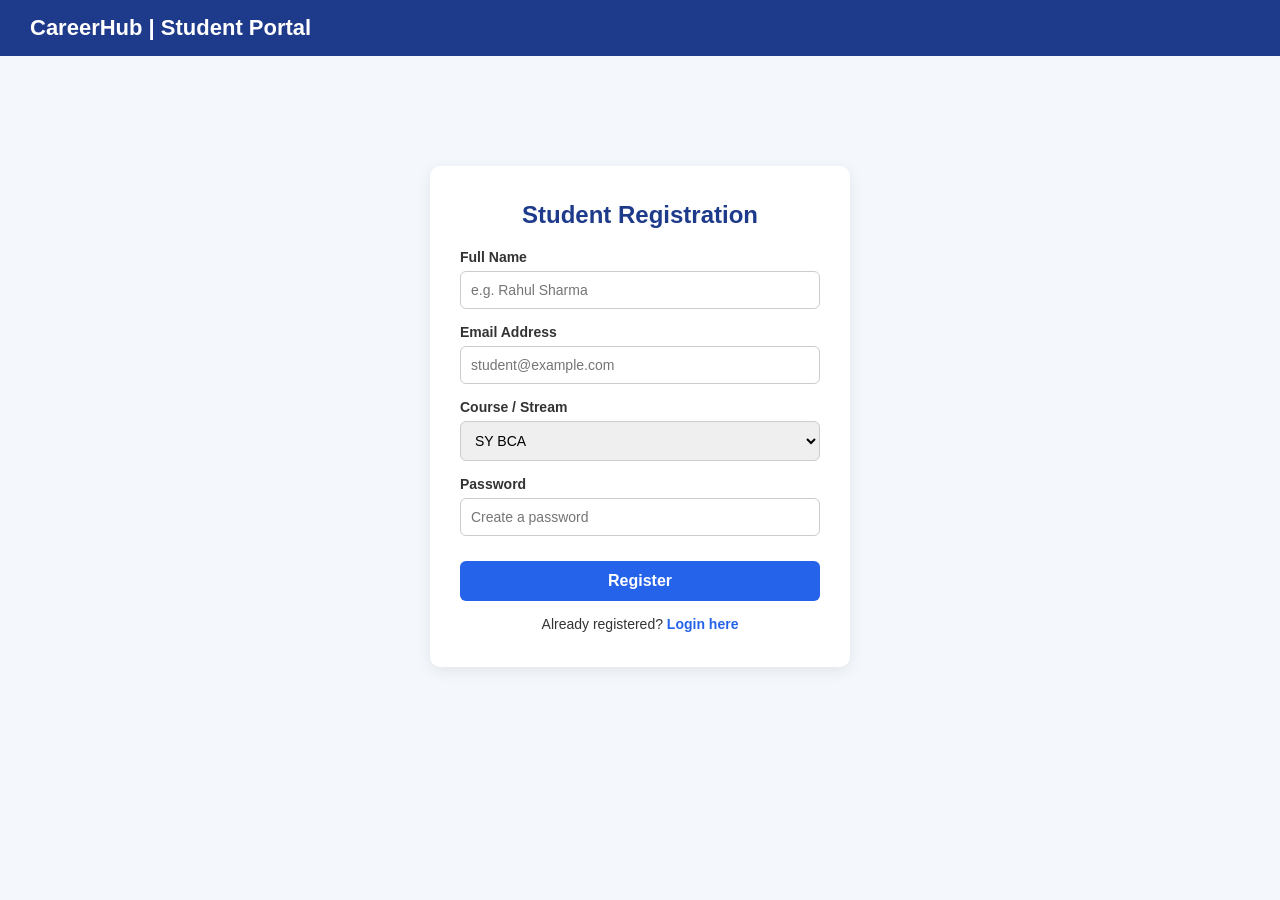
<file: index.html>
<!DOCTYPE html>
<html lang="en">
<head>
  <meta charset="UTF-8">
  <meta name="viewport" content="width=device-width, initial-scale=1.0">
  <title>CareerHub - Login & Register</title>
  <link rel="stylesheet" href="style.css">
</head>
<body>

  <header class="navbar">
    <div class="logo">CareerHub | Student Portal</div>
  </header>

  <main class="auth-wrapper">
    <!-- Registration Form -->
    <div class="auth-card" id="registerBox">
      <h2>Student Registration</h2>
      <form id="registerForm">
        <div class="input-group">
          <label for="regName">Full Name</label>
          <input type="text" id="regName" placeholder="e.g. Rahul Sharma" required>
        </div>
        <div class="input-group">
          <label for="regEmail">Email Address</label>
          <input type="email" id="regEmail" placeholder="student@example.com" required>
        </div>
        <div class="input-group">
          <label for="regCourse">Course / Stream</label>
          <select id="regCourse">
            <option value="SY BCA">SY BCA</option>
            <option value="TY BCA">TY BCA</option>
            <option value="B.Sc CS">B.Sc Computer Science</option>
            <option value="MCA">MCA</option>
          </select>
        </div>
        <div class="input-group">
          <label for="regPassword">Password</label>
          <input type="password" id="regPassword" placeholder="Create a password" required>
        </div>
        <button type="submit" class="btn-primary">Register</button>
      </form>
      <div class="toggle-link">
        Already registered? <a id="showLogin">Login here</a>
      </div>
    </div>

    <!-- Login Form -->
    <div class="auth-card" id="loginBox" style="display: none;">
      <h2>Student Login</h2>
      <form id="loginForm">
        <div class="input-group">
          <label for="loginEmail">Email Address</label>
          <input type="email" id="loginEmail" placeholder="student@example.com" required>
        </div>
        <div class="input-group">
          <label for="loginPassword">Password</label>
          <input type="password" id="loginPassword" placeholder="Enter password" required>
        </div>
        <button type="submit" class="btn-primary">Login</button>
      </form>
      <div class="toggle-link">
        Don't have an account? <a id="showRegister">Register here</a>
      </div>
    </div>
  </main>

  <script src="script.js"></script>
</body>
</html>
</file>
<file: style.css>
* {
  margin: 0;
  padding: 0;
  box-sizing: border-box;
  font-family: 'Segoe UI', Tahoma, Geneva, Verdana, sans-serif;
}

body {
  background-color: #f4f7fb;
  color: #333;
}

/* Navbar */
.navbar {
  display: flex;
  justify-content: space-between;
  align-items: center;
  background: #1e3a8a;
  padding: 15px 30px;
  color: white;
}

.navbar .logo {
  font-size: 22px;
  font-weight: 700;
}

.nav-links button {
  background: #ef4444;
  color: white;
  border: none;
  padding: 8px 16px;
  border-radius: 4px;
  cursor: pointer;
  font-weight: 600;
}

/* Auth Container */
.auth-wrapper {
  display: flex;
  justify-content: center;
  align-items: center;
  min-height: 80vh;
  padding: 20px;
}

.auth-card {
  background: white;
  padding: 35px 30px;
  border-radius: 10px;
  box-shadow: 0 4px 15px rgba(0,0,0,0.08);
  width: 100%;
  max-width: 420px;
}

.auth-card h2 {
  margin-bottom: 20px;
  color: #1e3a8a;
  text-align: center;
}

.input-group {
  margin-bottom: 15px;
}

.input-group label {
  display: block;
  margin-bottom: 6px;
  font-size: 14px;
  font-weight: 600;
}

.input-group input, .input-group select {
  width: 100%;
  padding: 10px;
  border: 1px solid #ccc;
  border-radius: 6px;
  font-size: 14px;
}

.btn-primary {
  width: 100%;
  background: #2563eb;
  color: white;
  padding: 11px;
  border: none;
  border-radius: 6px;
  font-size: 16px;
  font-weight: bold;
  cursor: pointer;
  margin-top: 10px;
}

.btn-primary:hover {
  background: #1d4ed8;
}

.toggle-link {
  text-align: center;
  margin-top: 15px;
  font-size: 14px;
}

.toggle-link a {
  color: #2563eb;
  text-decoration: none;
  font-weight: 600;
  cursor: pointer;
}

/* Dashboard Layout */
.dashboard-container {
  max-width: 1100px;
  margin: 30px auto;
  padding: 0 20px;
}

.welcome-banner {
  background: #ffffff;
  padding: 20px;
  border-radius: 8px;
  margin-bottom: 25px;
  border-left: 5px solid #2563eb;
}

.filter-bar {
  display: flex;
  gap: 12px;
  margin-bottom: 20px;
}

.filter-btn {
  padding: 8px 18px;
  border: 1px solid #2563eb;
  background: white;
  color: #2563eb;
  border-radius: 20px;
  cursor: pointer;
  font-weight: 600;
}

.filter-btn.active {
  background: #2563eb;
  color: white;
}

/* Grid & Cards */
.cards-grid {
  display: grid;
  grid-template-columns: repeat(auto-fill, minmax(320px, 1fr));
  gap: 20px;
}

.card {
  background: white;
  padding: 22px;
  border-radius: 8px;
  border: 1px solid #e2e8f0;
  display: flex;
  flex-direction: column;
  justify-content: space-between;
}

.badge {
  display: inline-block;
  font-size: 12px;
  padding: 4px 8px;
  border-radius: 4px;
  font-weight: 700;
  margin-bottom: 10px;
  width: fit-content;
}

.badge.internship {
  background: #e0f2fe;
  color: #0369a1;
}

.badge.job {
  background: #fef3c7;
  color: #92400e;
}

.card h3 {
  font-size: 18px;
  margin-bottom: 6px;
  color: #111827;
}

.card .company {
  font-weight: 600;
  color: #4b5563;
  margin-bottom: 10px;
}

.card .details {
  font-size: 14px;
  color: #6b7280;
  margin-bottom: 15px;
  line-height: 1.5;
}

.apply-btn {
  background: #059669;
  color: white;
  border: none;
  padding: 10px;
  border-radius: 6px;
  cursor: pointer;
  font-weight: bold;
}

.apply-btn.applied {
  background: #9ca3af;
  cursor: not-allowed;
}
</file>
